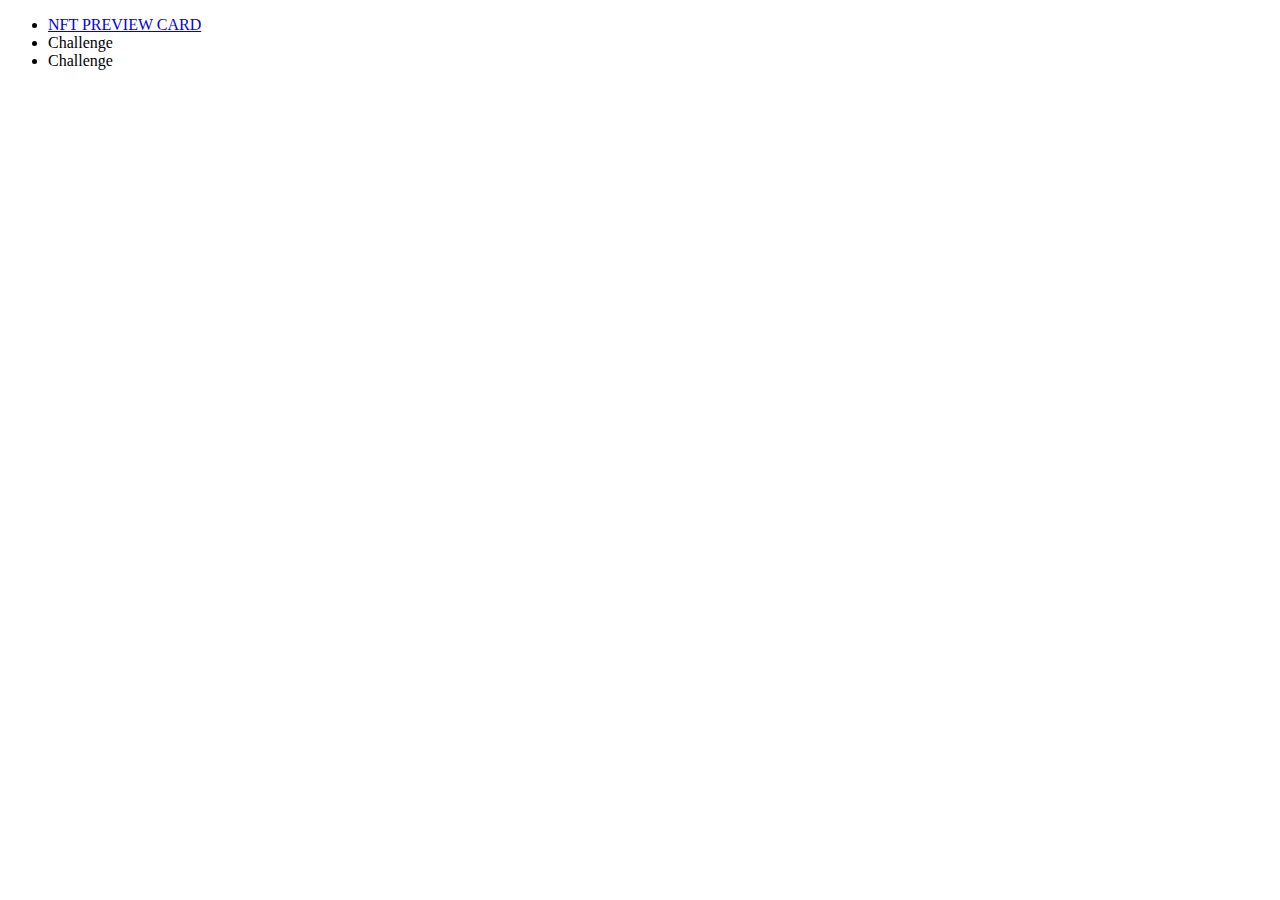
<file: index.html>
<!DOCTYPE html>
<html lang="en">
<head>
    <meta charset="UTF-8">
    <meta http-equiv="X-UA-Compatible" content="IE=edge">
    <meta name="viewport" content="width=device-width, initial-scale=1.0">
    <title>Kumpulan frontend mentor pabo'</title>
</head>
<body>
    <ul>
        <li>
            <a href="./nft-preview-card-component-main/">NFT PREVIEW CARD</a>
        </li>
        <li>Challenge</li>
        <li>Challenge</li>
    </ul>
</body>
</html>
</file>
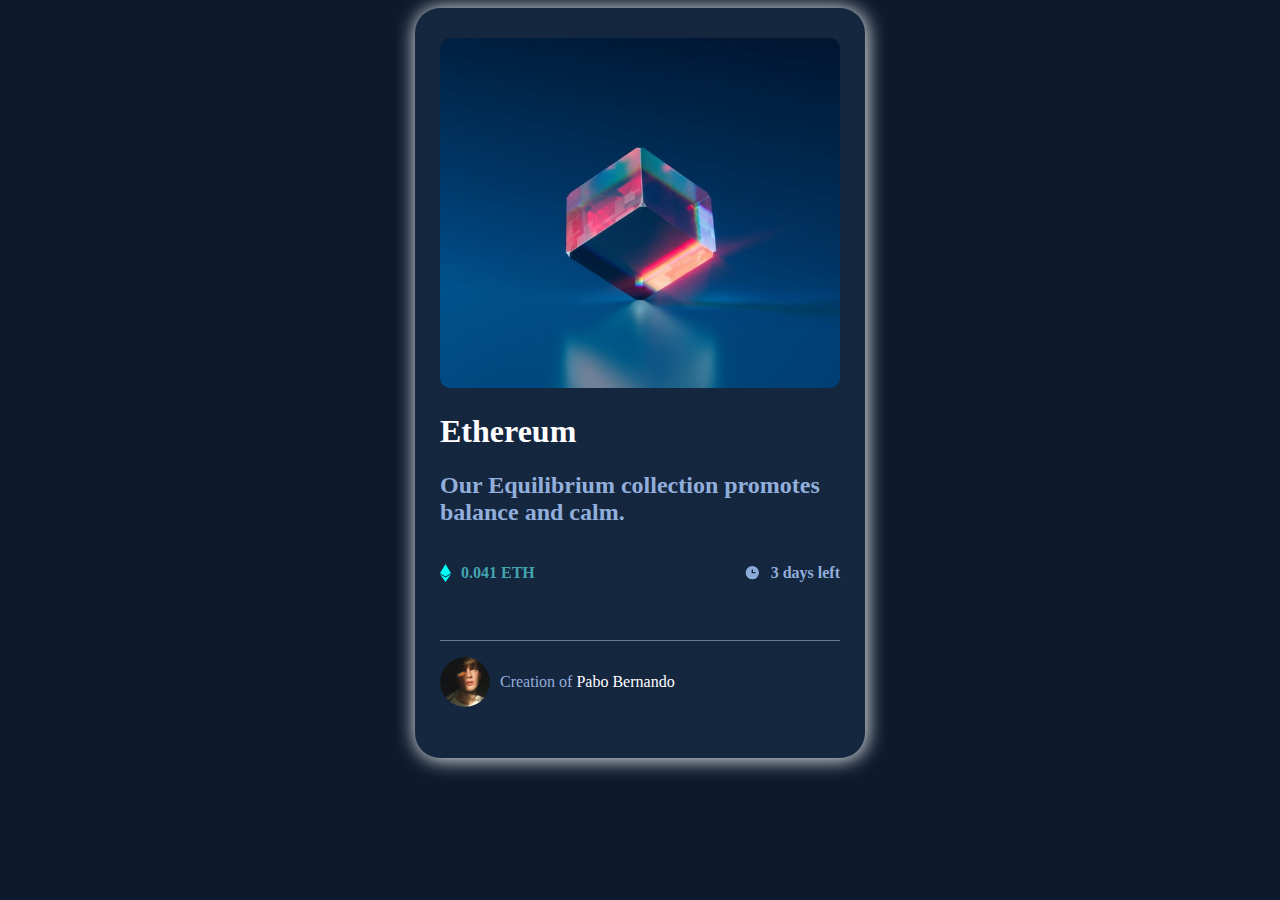
<file: nft-preview-card-component-main/index.html>
<!DOCTYPE html>
<html lang="en">

<head>
  <meta charset="UTF-8">
  <meta name="viewport" content="width=device-width, initial-scale=1.0">
  <!-- displays site properly based on user's device -->

  <link rel="icon" type="image/png" sizes="32x32" href="./images/favicon-32x32.png">
  <link rel="stylesheet" href="./index.css">
  <title>Frontend Mentor | NFT preview card component</title>

</head>

<body>

  <div class="containerBox">
    <img src="./images/image-equilibrium.jpg" alt="" srcset="" class="logoatas">

    <div class="container1">
      <h1>Ethereum</h1>
      <h2 class="equilibrium">Our Equilibrium collection promotes</br>balance and calm.</h2>
      <br>
      <div class="flex-container">
        <div class="eth">
          <div class="colEth">
            <svg width="11" height="18" xmlns="http://www.w3.org/2000/svg"><path d="M11 10.216 5.5 18 0 10.216l5.5 3.263 5.5-3.262ZM5.5 0l5.496 9.169L5.5 12.43 0 9.17 5.5 0Z" fill="#00FFF8"/></svg>
            <h4><strong>0.041 ETH</strong></h4>
          </div>

        </div>
        <div class="clock">
          <div class="colClock">
            <svg width="17" height="17" xmlns="http://www.w3.org/2000/svg"><path d="M8.305 2.007a6.667 6.667 0 1 0 0 13.334 6.667 6.667 0 0 0 0-13.334Zm2.667 7.334H8.305a.667.667 0 0 1-.667-.667V6.007a.667.667 0 0 1 1.334 0v2h2a.667.667 0 0 1 0 1.334Z" fill="#8BACD9"/></svg>
            <h4 class="days">3 days left</h4>
          </div>

        </div>

      </div>

      <p class="borderBottom"></p>
      <div class="creation">
        <img src="./images/image-avatar.png" alt="" srcset="" class="logobawah">
        <p class="pabobernando">Creation of <span>Pabo Bernando</span></p>
      </div>
    </div>

  </div>
</body>

</html>
</file>
<file: nft-preview-card-component-main/index.css>
.attribution {
    font-size: 11px;
    text-align: center;
  }

  .attribution a {
    color: hsl(228, 45%, 44%);
  }

  body{
    background-color:rgba(13, 26, 45, 1);
}

.containerBox{
text-align: center;
align-items: center;
justify-content: center;
display: block;
background-color:rgba(21, 38, 63, 1);
width: 450px;
margin: auto;
border-radius: 25px;
height: 750px;
box-shadow: 1px 1px 20px white;
}


.logoatas{
margin-top: 30px;
border-radius: 10px;
width: 400px;
height: 350px;
}


.eth{
    max-width: 400px;
    height: 330px;
}

h1{
color: white;
text-align: left;
}

.equilibrium{
    color: rgba(146,175 ,219 ,1 );
    text-align: left;
    
}

.container1{
    
    display: block;
    width: 400px;
    margin: auto;
}

.flex-container{
    
    display: flex;
    text-align: center;
    width: 400px;
    height: 60px;
    margin: auto;
}

.eth{
    flex: 50%;
    
    height: 60px;
}

.clock{
    flex: 50%;
    height: 60px;
    
}

.creation{
    display: flex;
    
    
}

.borderBottom{
    border-bottom: 1px solid rgba(100, 123, 155, 1);
}

.logobawah{
    width: 50px;
    border-radius: 100%;
}

.pabobernando{
    padding-left: 10px;
    color: rgba(146, 175, 219, 1);
}

span{
    color: white;
}

h4{
    color: rgba(67, 164, 175, 1);
    margin: 0;
}

.days{
    color: rgba(146, 175, 219, 1);
}

.colEth{
   
    display: flex;
    gap: 10px;
}

.colClock{
    
    display: flex;
    gap: 10px;
float: right;
align-items: right;
}

.ethsvg{
    width: 50px;
}
</file>
